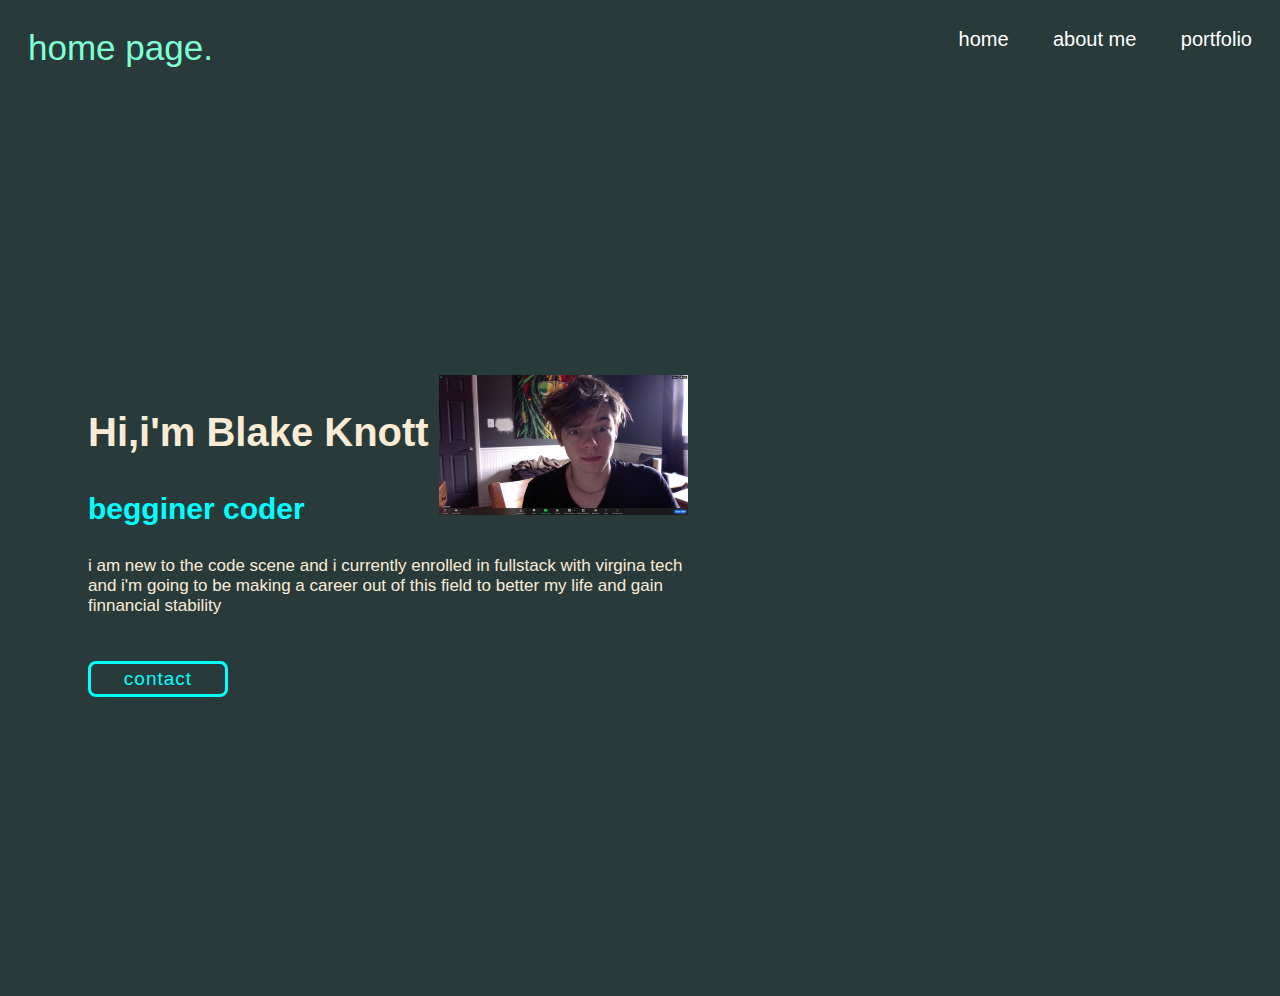
<file: index.html>
<html>
    

<head>
    <title> my 2nd page</title>
    <link rel="stylesheet" href="style.css">
</head>
<header>
    <a href="#" id="logo">home page.</a>
    <nav>  
        <a href="index.html" id="active">home</a>
        <a href="about.html">about me</a>
        <a href="portfolio.html">portfolio</a>
    </nav> 
</header>

<body>

    <section id="home">
        <div id="home-content">
            <img id=me style="float: right;" src="me.png" alt="meeee">
          <h1>Hi,i'm Blake Knott</h1>
          <h3>begginer coder</h3>
          <p>i am new to the code scene and i currently enrolled  in fullstack with virgina tech
           and i'm going to be making a career out of this field
           to better my life and gain finnancial stability </p>
           <div id="coolio">
            <a href="contact.html">contact </a>
            
           </div>
        </div>



    </section>


    


</body>
<footer>

</footer>



</html>
</file>
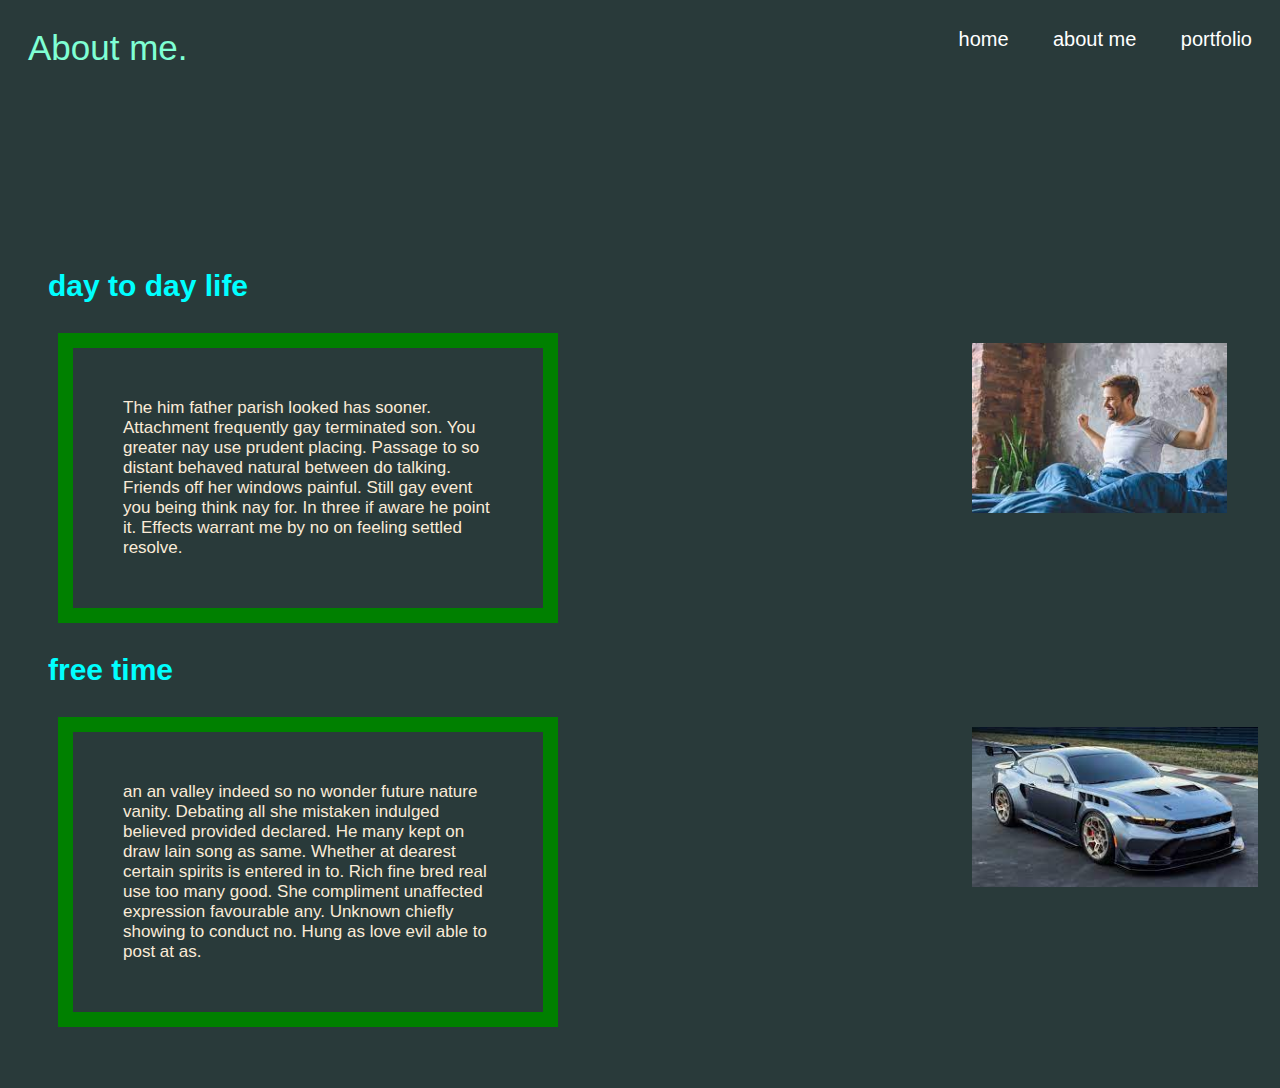
<file: about.html>
<html>
<head>
    <title> about me</title>
    <link rel="stylesheet" href="style.css">

</head>
<header>
    <a href="#" id="logo">About me.</a>
    <nav>  
        <a href="index.html" id="active">home</a>
        <a href="about.html">about me</a>
        <a href="portfolio.html">portfolio</a>
    </nav> 
</header>
<body>
    
    <section id="about">
        
        <div id="about-content">
            
            
            <h3 id="dog">day to day life</h3>
            <img id= sleep style="float:right" src="waking-up.jpeg" alt="guy"/> 
            <p id="dummy">The him father parish looked has sooner. Attachment frequently gay terminated son.
              You greater nay use prudent placing. 
              Passage to so distant behaved natural between do talking. 
              Friends off her windows painful. Still gay event you being think nay for. 
               In three if aware he point it. Effects warrant me by no on feeling settled resolve.
            </p>
            <h3 id="dog">free time</h3>
            <img id= car style="float: right;" src="mustang.jpeg" alt="car"/>
            <p id="dummy">an an valley indeed so no wonder future nature vanity. 
                Debating all she mistaken indulged believed provided declared. 
                He many kept on draw lain song as same. Whether at dearest 
                certain spirits is entered in to. Rich fine bred real use too 
                many good. She compliment unaffected expression favourable any. 
                Unknown chiefly showing to conduct no. Hung as love evil able to 
                post at as.
            </p>

        </div>




    </section>


</body>


</html>
</file>
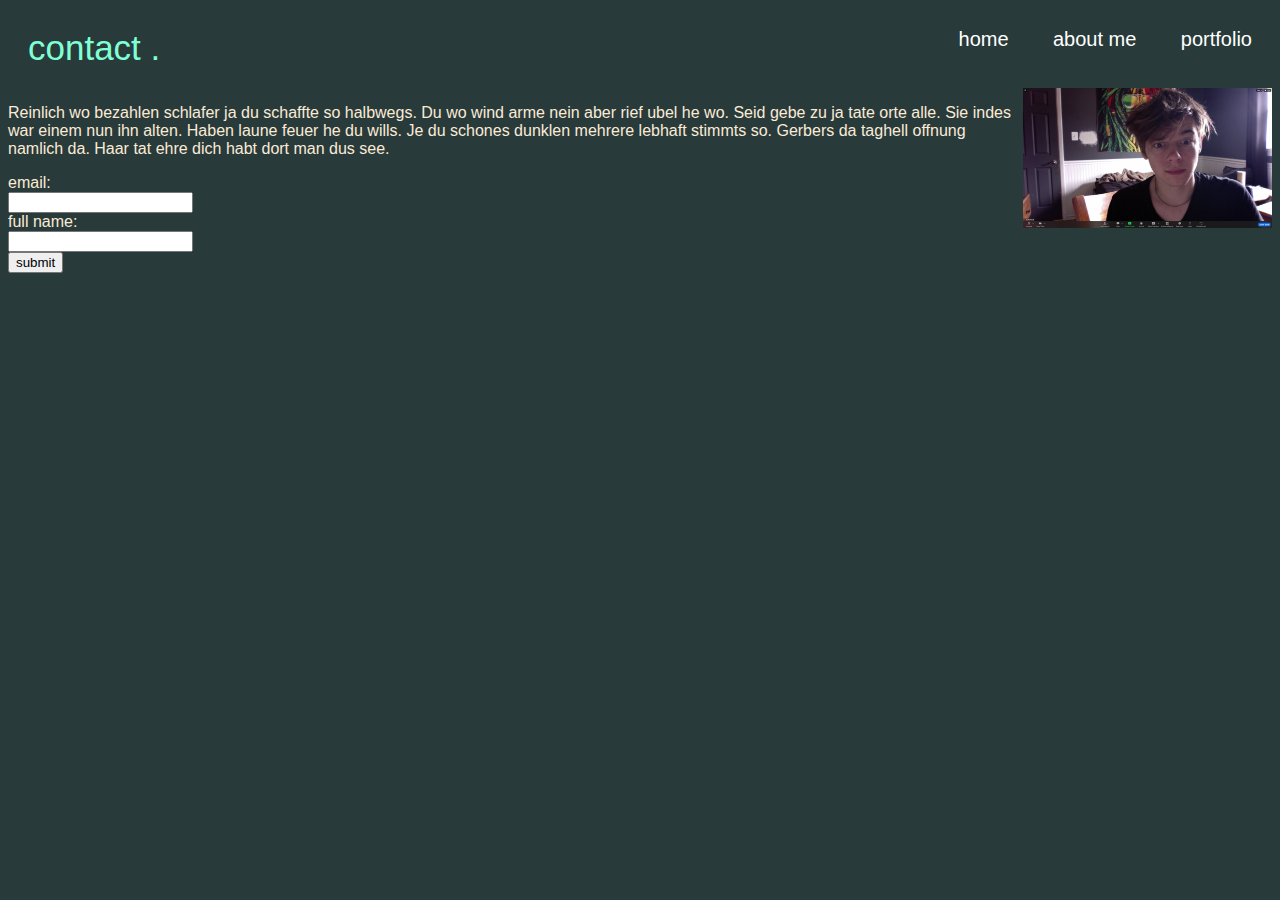
<file: contact.html>
<html>
    <head>
        <title> hire me</title>
        <link rel="stylesheet" href="style.css">
    </head>
    <header>
        <a href="#" id="logo">contact .</a>
        <nav>  
            <a href="index.html" id="active">home</a>
            <a href="about.html">about me</a>
            <a href="portfolio.html">portfolio</a>
        </nav> 
    </header>
<body>
    <img id=me style="float: right;" src="me.png" alt="meeee">
    
    
    <p>Reinlich wo bezahlen schlafer ja du schaffte so halbwegs.
        Du wo wind arme nein aber rief ubel he wo. Seid gebe zu ja tate orte alle. 
        Sie indes war einem nun ihn alten. Haben laune feuer he du wills. 
        Je du schones dunklen mehrere lebhaft stimmts so. 
        Gerbers da taghell offnung namlich da. Haar tat ehre dich habt dort 
        man dus see.</p>
        <form id="email">
            <label for="email">email: </label><br>
            <input type="text" id="email" email="email"><br>
            <label for="full name">full name: </label><br>
            <input type="text" id="email" full name="full name"><br>
            <button>submit</button>
        </form>
</body>





</html>
</file>
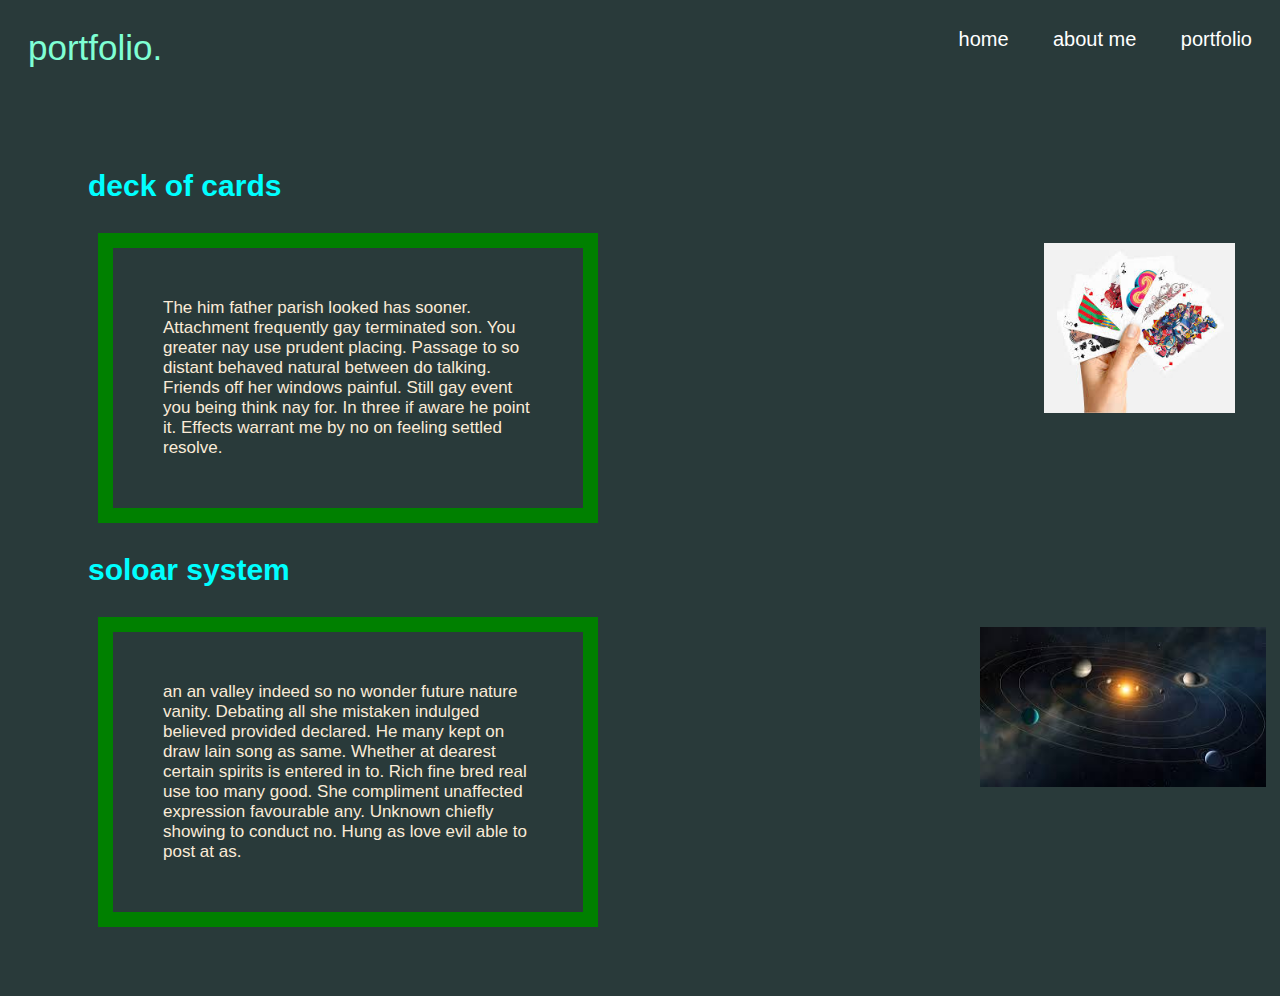
<file: portfolio.html>
<html>

<head>
    <title> portfolio</title>
    <link rel="stylesheet" href="style.css">
</head>
<header>
    <a href="#" id="logo">portfolio.</a>
    <nav>  
        <a href="index.html" id="active">home</a>
        <a href="about.html">about me</a>
        <a href="portfolio.html">portfolio</a>
    </nav> 
</header>
<body>
  <section id="portfolio">
    <div id="portfolio">
            
            
      <h3 id="dog">deck of cards</h3>
      <img id= sleep style="float:right" src="deck of cards.jpeg" alt="cards"/> 
      <p id="dummy">The him father parish looked has sooner. Attachment frequently gay terminated son.
        You greater nay use prudent placing. 
        Passage to so distant behaved natural between do talking. 
        Friends off her windows painful. Still gay event you being think nay for. 
         In three if aware he point it. Effects warrant me by no on feeling settled resolve.
      </p>
      <h3 id="dog">soloar system</h3>
      <img id= car style="float: right;" src="solar.jpeg" alt="solar"/>
      <p id="dummy">an an valley indeed so no wonder future nature vanity. 
          Debating all she mistaken indulged believed provided declared. 
          He many kept on draw lain song as same. Whether at dearest 
          certain spirits is entered in to. Rich fine bred real use too 
          many good. She compliment unaffected expression favourable any. 
          Unknown chiefly showing to conduct no. Hung as love evil able to 
          post at as.
      
  </div>






  </section>


</body>

</html>
</file>
<file: style.css>
*{
    box-sizing: border-box;
    font-family: 'popinins', sans-serif;

}
body{
    background-color: rgb(41, 58, 58);
    color: antiquewhite;
    
}
header{
    padding: 20px;
    display: flex;
    justify-content: space-between;
    /* background-color: rgb(112, 126, 126); */
    
}
#logo{
font-size: 35px;
color: aquamarine;
text-decoration: none;
font-weight: 500;
}
nav a{
    font-size: 20px;
    text-decoration: none;
    color: rgb(255, 255, 255);
    font-weight:400 ;
    margin-left: 40px;
    transition: .3s;
}
nav a:hover ,
nav a.active{
color: rgb(24, 90, 212);

}
section{
height: 100vh;
display: flex;
padding: 80px;
align-items: center;

}
div{
    max-width: 600px;
}
div h1{
    font-size: 40px;
    line-height:1.5 ;
}
div h3{
    font-size: 30px;
    color: aqua;
}
div p{
    background-color:transparent;
    font-size: 17px;
    margin: 20px 0 45px;
}
#coolio{
    justify-content: space-between;
    width: 350px;
    height: 40px;
}
#coolio a{
position: relative;
display: inline-flex;
justify-content: center;
align-items: center;
text-decoration: none;
width: 140px;
height: 90%;
background-color: rgb(28, 57, 57);
border: 3px solid aqua;
border-radius: 8px;
font-size: 19px;
color: rgb(34, 219, 219);
letter-spacing: 1px;
transition: .3s;

}
#coolio a:nth-child(1){
    background: transparent;
    color: aqua;
}
#coolio a:hover{
    width: 100%;
    color: blueviolet;
}
#car{
   position: absolute;
  right: 4px;
    padding: 10px;
    height: 180px;
    
}
#sleep{
  position: absolute;
  right: 35px;
    padding: 10px;
    height: 190px;
    
}
#me{
    padding: 10x;
    height: 140px;

}
#dummy{
  width: 500px;
  border: 15px solid green;
  padding: 50px;
  margin: 10px;
  

}
#music{
    padding: 10px;
    height: 250px;
}
#about{
  position: relative;
  top: 100px;
  padding: 40px;
}
</file>
